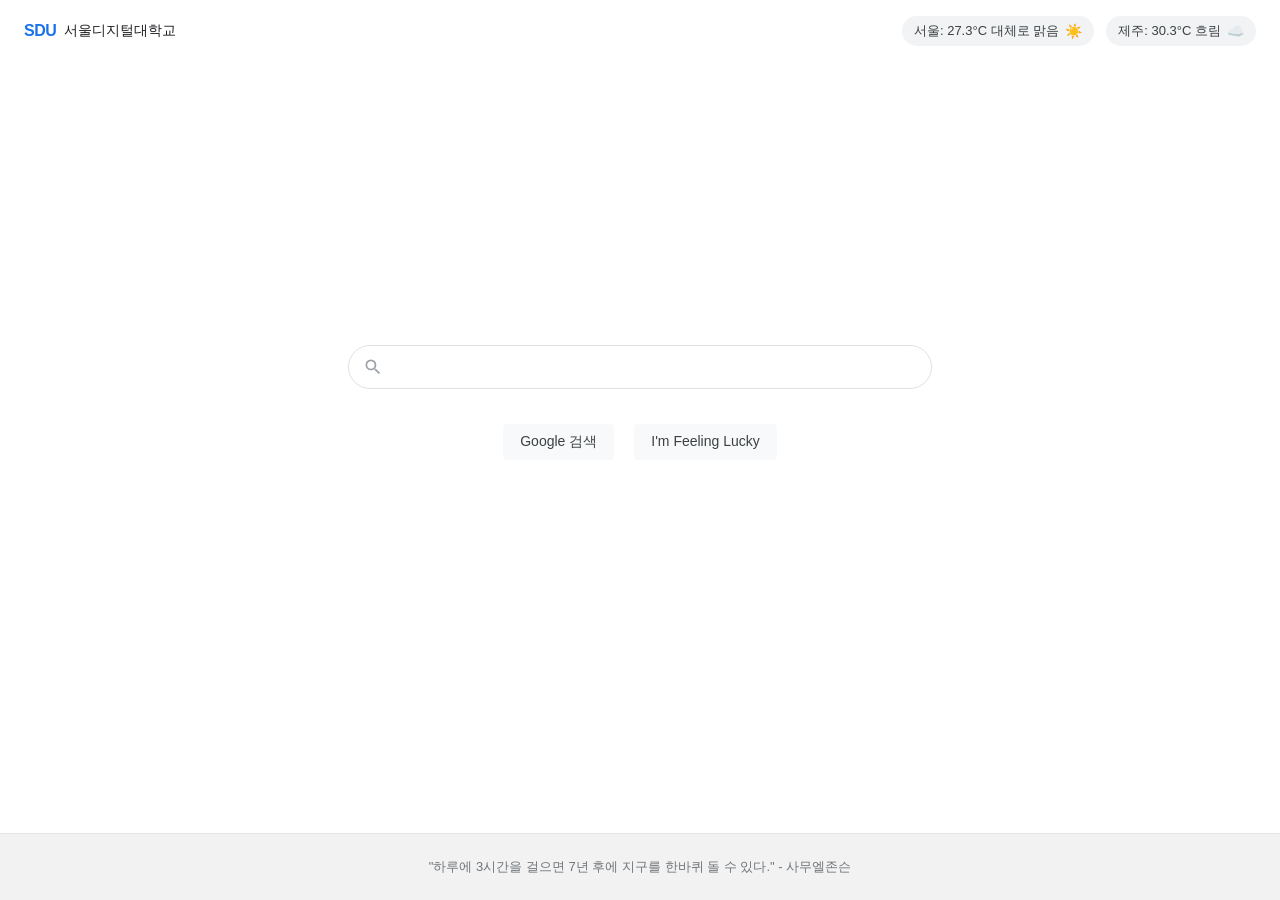
<file: index.html>
<!DOCTYPE html>
<html lang="ko">
<head>
    <meta charset="UTF-8">
    <meta name="viewport" content="width=device-width, initial-scale=1.0">
    <title>시작 페이지</title>
    <link rel="stylesheet" href="styles.css">
</head>
<body>
    <!-- Top Header -->
    <header class="top-header">
        <div class="left-logo">
            <a href="https://www.sdu.ac.kr" target="_blank" rel="noopener noreferrer">
                <span class="sdu-badge">SDU</span> 서울디지털대학교
            </a>
        </div>
        <div class="right-weather">
            <div class="weather-pill">
                <span>서울: 27.3°C 대체로 맑음</span>
                <span class="weather-icon">☀️</span>
            </div>
            <div class="weather-pill">
                <span>제주: 30.3°C 흐림</span>
                <span class="weather-icon">☁️</span>
            </div>
        </div>
    </header>

    <!-- Main Content -->
    <main class="main-container">
        <!-- Search Box Form -->
        <form action="https://www.google.com/search" method="GET" class="search-form" target="_blank">
            <div class="search-bar">
                <span class="search-icon">
                    <svg focusable="false" xmlns="http://www.w3.org/2000/svg" viewBox="0 0 24 24" width="20" height="20">
                        <path fill="#9aa0a6" d="M15.5 14h-.79l-.28-.27A6.471 6.471 0 0 0 16 9.5 6.5 6.5 0 1 0 9.5 16c1.61 0 3.09-.59 4.23-1.57l.27.28v.79l5 4.99L20.49 19l-4.99-5zm-6 0C7.01 14 5 11.99 5 9.5S7.01 5 9.5 5 14 7.01 14 9.5 11.99 14 9.5 14z"></path>
                    </svg>
                </span>
                <input type="text" name="q" autocomplete="off" autofocus>
            </div>
            <div class="search-buttons">
                <button type="submit" name="btnK">Google 검색</button>
                <button type="button" id="lucky-btn">I'm Feeling Lucky</button>
            </div>
        </form>
    </main>

    <!-- Footer Quote -->
    <footer class="footer-quote">
        <p id="quote-text">"하루에 3시간을 걸으면 7년 후에 지구를 한바퀴 돌 수 있다." - 사무엘존슨</p>
    </footer>

    <script src="script.js"></script>
</body>
</html>
</file>
<file: styles.css>
* {
    box-sizing: border-box;
    margin: 0;
    padding: 0;
}

body {
    font-family: Arial, sans-serif;
    background-color: #ffffff;
    color: #202124;
    height: 100vh;
    display: flex;
    flex-direction: column;
    justify-content: space-between;
}

/* Top Header */
.top-header {
    display: flex;
    justify-content: space-between;
    align-items: center;
    padding: 16px 24px;
    font-size: 14px;
}

.left-logo a {
    text-decoration: none;
    color: #202124;
    font-weight: 500;
    display: flex;
    align-items: center;
    gap: 8px;
}

.sdu-badge {
    color: #1a73e8;
    font-weight: bold;
    font-size: 16px;
    letter-spacing: -0.5px;
}

.right-weather {
    display: flex;
    gap: 12px;
}

.weather-pill {
    background: #f1f3f4;
    padding: 6px 12px;
    border-radius: 20px;
    display: flex;
    align-items: center;
    gap: 6px;
    font-size: 13px;
    color: #3c4043;
}

.weather-icon {
    font-size: 14px;
}

/* Main Container */
.main-container {
    display: flex;
    flex-direction: column;
    align-items: center;
    justify-content: center;
    flex-grow: 1;
    margin-top: -80px;
}

.search-form {
    display: flex;
    flex-direction: column;
    align-items: center;
    width: 100%;
}

.search-bar {
    display: flex;
    align-items: center;
    width: 584px;
    height: 44px;
    border: 1px solid #dfe1e5;
    border-radius: 24px;
    padding: 0 14px;
    margin-bottom: 24px;
    background: #fff;
    box-shadow: none;
  }

.search-bar:hover {
    box-shadow: 0 1px 6px rgba(32,33,36,.28);
    border-color: rgba(223,225,229,0);
}

.search-icon {
    display: flex;
    align-items: center;
    margin-right: 12px;
}

.search-bar input {
    flex: 1;
    border: none;
    outline: none;
    font-size: 16px;
    background: transparent;
    color: rgba(0,0,0,0.87);
}

.search-buttons {
    display: flex;
    gap: 12px;
}

.search-buttons button {
    background-color: #f8f9fa;
    border: 1px solid #f8f9fa;
    border-radius: 4px;
    color: #3c4043;
    font-family: arial,sans-serif;
    font-size: 14px;
    margin: 11px 4px;
    padding: 0 16px;
    line-height: 27px;
    height: 36px;
    min-width: 54px;
    text-align: center;
    cursor: pointer;
    user-select: none;
}

.search-buttons button:hover {
    background-color: #f8f9fa;
    border-color: #dadce0;
    color: #202124;
    box-shadow: 0 1px 1px rgba(0,0,0,.1);
}

/* Footer */
.footer-quote {
    text-align: center;
    padding: 24px;
    background-color: #f2f2f2;
    color: #70757a;
    font-size: 13px;
    border-top: 1px solid #e4e4e4;
}
</file>
